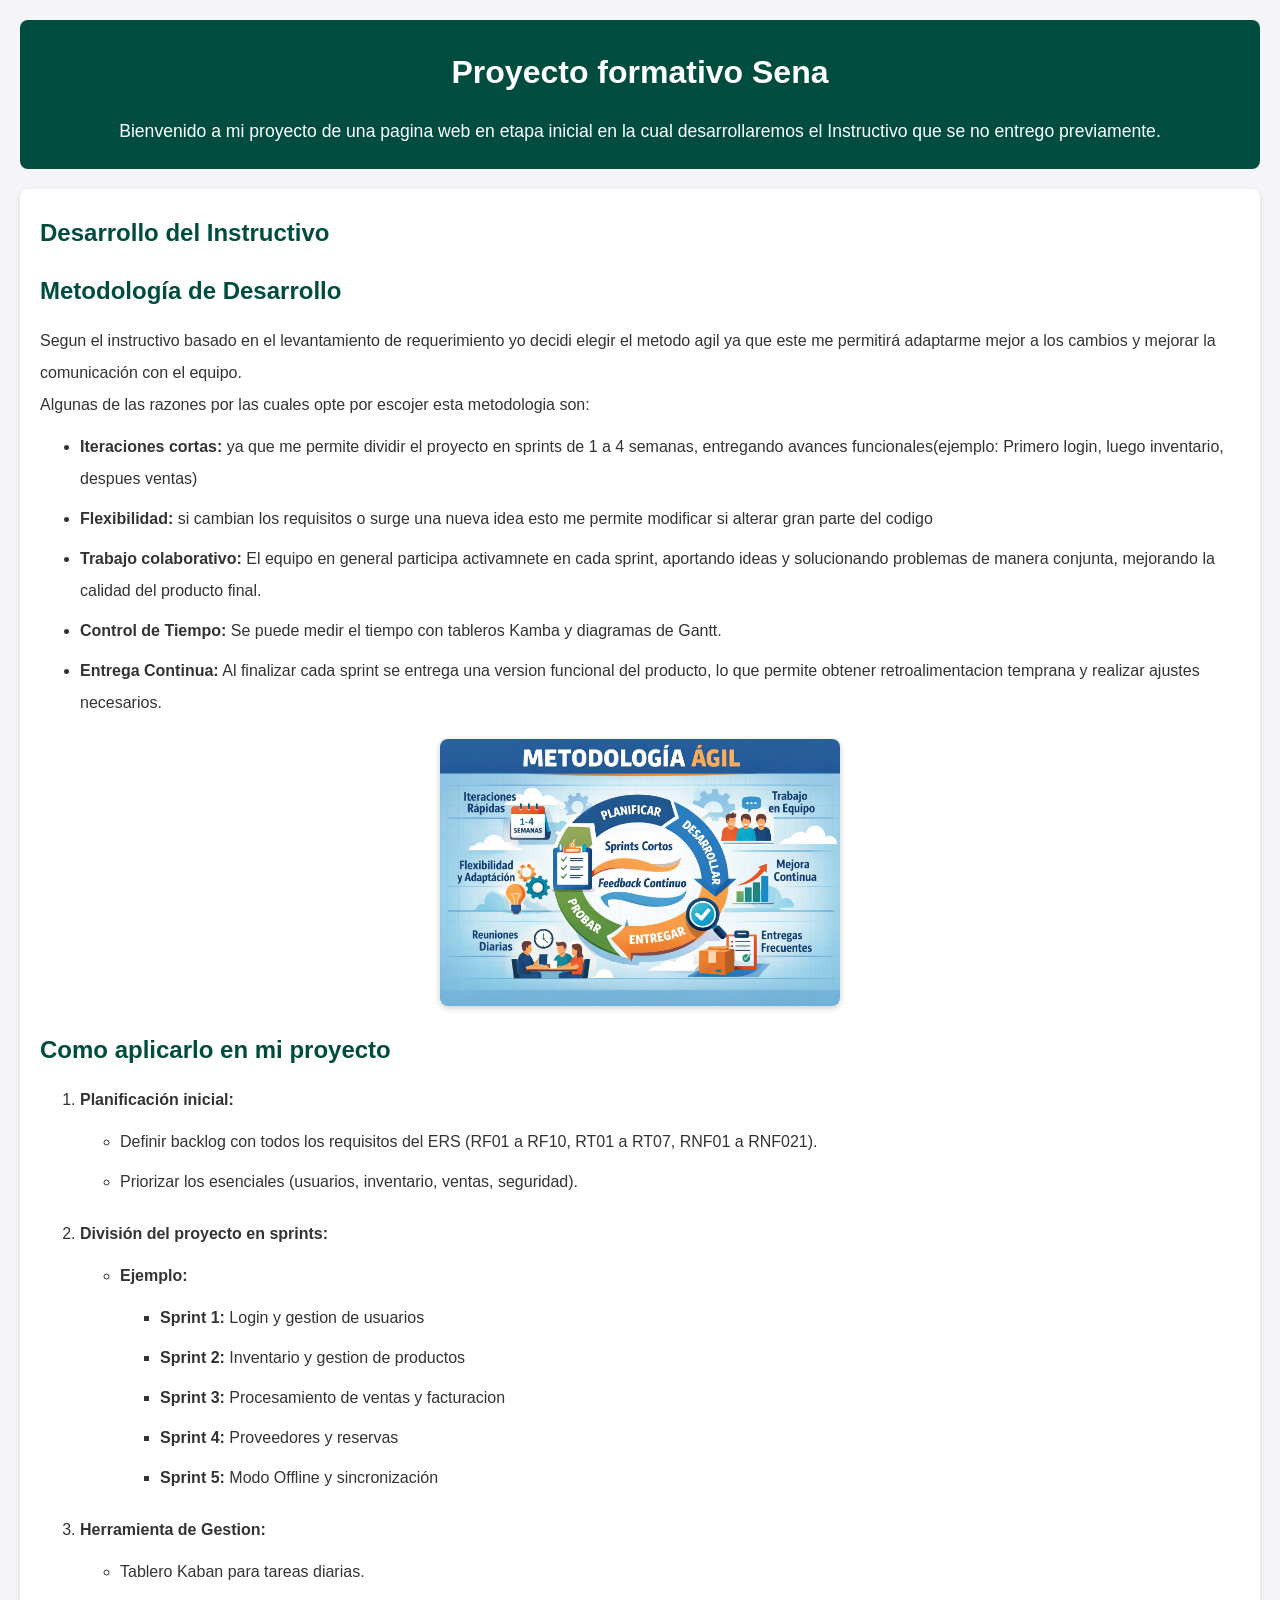
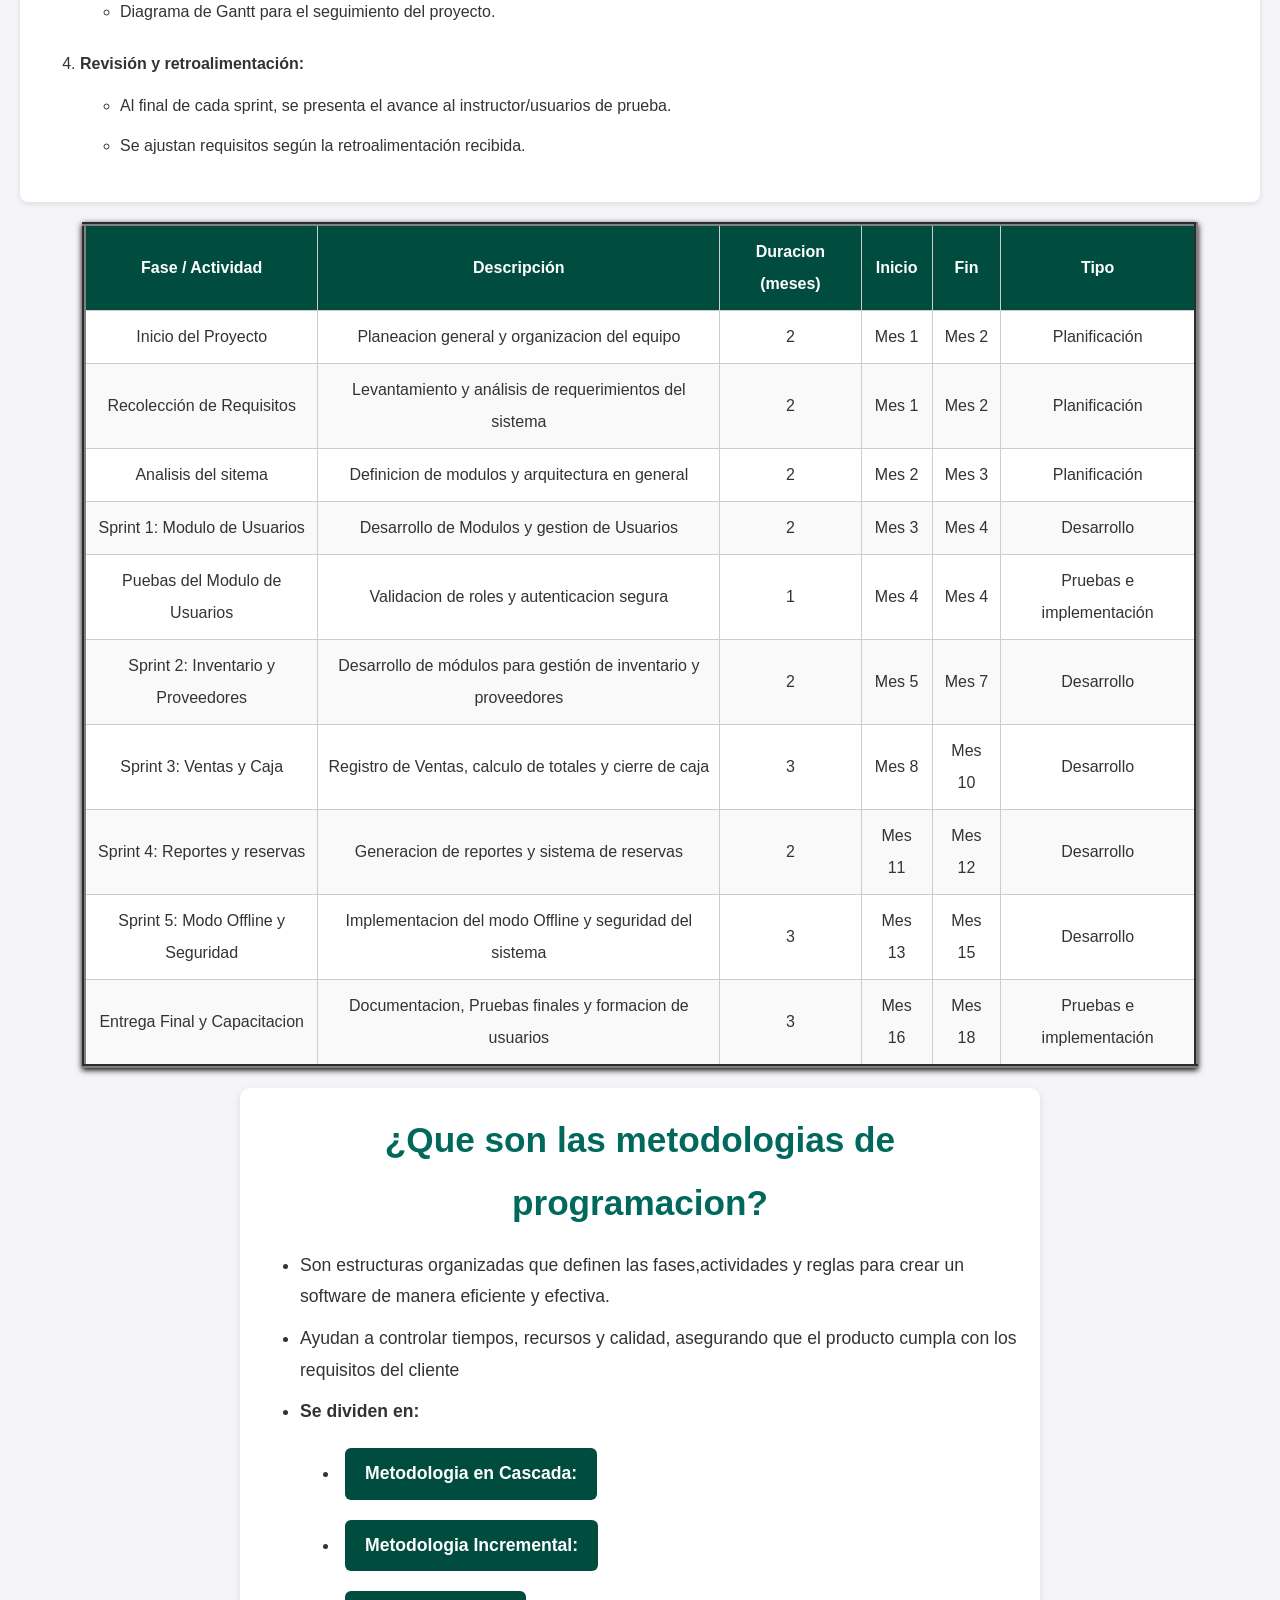
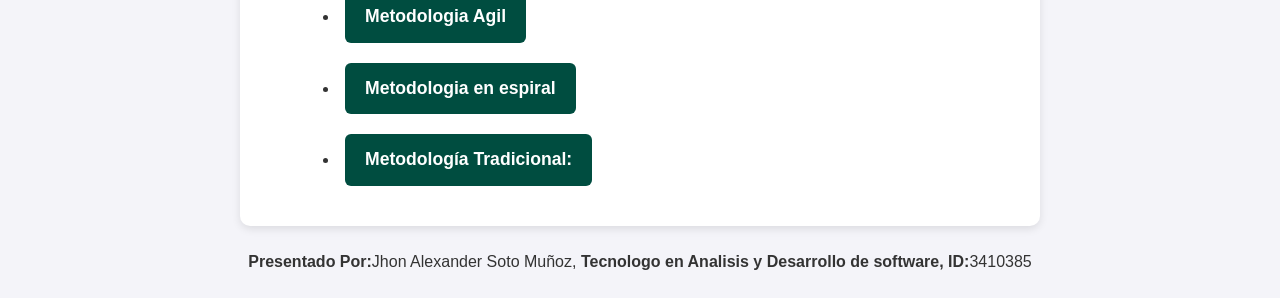
<file: index.html>
<!DOCTYPE html>
<html lang="en">
<head>
    <meta charset="UTF-8">
    <title>Proyecto formativo Sena</title>
    <link rel="stylesheet" href="styles.css">
    <link rel="icon" type="image/x-icon" href="Img\icons8-favicon-48.png">
</head>
<body>
    <header>
        <h1>Proyecto formativo Sena</h1>
        <p>Bienvenido a mi proyecto de una pagina web en etapa inicial en la cual desarrollaremos el Instructivo que se no entrego previamente.</p>
    </header>

    <section class="desarrollo-instructivo">
        <h1>Desarrollo del Instructivo</h1>
        <h2>Metodología de Desarrollo</h2>
        <p>Segun el instructivo basado en el levantamiento de requerimiento yo decidi elegir el metodo agil ya que este me permitirá adaptarme mejor a los cambios y mejorar la comunicación con el equipo.</p>
        <p>Algunas de las razones por las cuales opte por escojer esta metodologia son:</p>

        <!-- <ul></ul> se usa para crear una lista desordenada de biñetas, <ol><ol> se usa para crear una lista ordenada con numeros cabe resalatar que estas dos opciones al inicio de cada texto debe ir con un <li></li> al inicio y al final -->
        
        <ul>
            <li><b>Iteraciones cortas:</b> ya que me permite dividir el proyecto en sprints de 1 a 4 semanas, entregando avances funcionales(ejemplo: Primero login, luego inventario, despues ventas)</li>
            <li><b>Flexibilidad:</b> si cambian los requisitos o surge una nueva idea esto me permite modificar si alterar gran parte del codigo</li>
            <li><b>Trabajo colaborativo:</b> El equipo en general participa activamnete en cada sprint, aportando ideas y solucionando problemas de manera conjunta, mejorando la calidad del producto final.</li>
            <li><b>Control de Tiempo:</b> Se puede medir el tiempo con tableros Kamba y diagramas de Gantt.</li>
            <li><b>Entrega Continua:</b> Al finalizar cada sprint se entrega una version funcional del producto, lo que permite obtener retroalimentacion temprana y realizar ajustes necesarios.</li>
        </ul>
        <center>
            <img src="Img\Metodologia_Agil.png" alt="Metodologia Agil" width="400">
        </center>
        <h2>Como aplicarlo en mi proyecto</h2>
            <ol>
                <li><b>Planificación inicial:</b>
                <ul>
                    <li>Definir backlog con todos los requisitos del ERS (RF01 a RF10, RT01 a RT07, RNF01 a RNF021).</li>
                    <li>Priorizar los esenciales (usuarios, inventario, ventas, seguridad).</li>
                </ul>
                </li>
                <li><b>División del proyecto en sprints:</b>
                <ul>
                    <li><b>Ejemplo:</b>
                        <ul>
                            <li><b>Sprint 1:</b> Login y gestion de usuarios</li>
                            <li><b>Sprint 2:</b> Inventario y gestion de productos</li>
                            <li><b>Sprint 3:</b> Procesamiento de ventas y facturacion</li>
                            <li><b>Sprint 4:</b> Proveedores y reservas</li>
                            <li><b>Sprint 5:</b> Modo Offline y sincronización</li>
                        </ul>
                    </li>   
                </ul>
                </li>
                <li><b>Herramienta de Gestion:</b>
                <ul>
                    <li>Tablero Kaban para tareas diarias.</li>
                    <li>Diagrama de Gantt para el seguimiento del proyecto.</li>
                </ul>
                </li>
                <li><b>Revisión y retroalimentación:</b>
                <ul>
                    <li>Al final de cada sprint, se presenta el avance al instructor/usuarios de prueba.</li>
                    <li>Se ajustan requisitos según la retroalimentación recibida.</li>
                </ul>
                </li>
            </ol>
    </section>

<!-- Tabla de Cronograma / <table> crea la tabla / border="1" pone bordes / 
    cellspacing="0"  elimina espacios entre celdas / cellpadding="8"  añade espacio interno a las celdas / 
    <thead> encabezado de la tabla / <tr> fila de la tabla / <th> Celda de encabezado (se muestra en negrilla) / 
    <tbody> contenido de la tabla <td> celda de datos dentro de la tabla
    <td> y <th> siempre van dentro de <tr> 
    -->
<center>
<table border="4" cellspacing="2" cellpadding="8">
    <thead>
        <tr>
            <th>Fase / Actividad</th>
            <th>Descripción</th>
            <th>Duracion (meses)</th>
            <th>Inicio</th>
            <th>Fin</th>
            <th>Tipo</th>
        </tr>
    </thead>
    <tbody>
        <tr>
            <td>Inicio del Proyecto</td>
            <td>Planeacion general y organizacion del equipo</td>
            <td>2</td>
            <td>Mes 1</td>
            <td>Mes 2</td>
            <td>Planificación</td>
        </tr>
        <tr>
            <td>Recolección de Requisitos</td>
            <td>Levantamiento y análisis de requerimientos del sistema</td>
            <td>2</td>
            <td>Mes 1</td>
            <td>Mes 2</td>
            <td>Planificación</td>
        </tr>
        <tr>
            <td>Analisis del sitema</td>
            <td>Definicion de modulos y arquitectura en general</td>
            <td>2</td>
            <td>Mes 2</td>
            <td>Mes 3</td>
            <td>Planificación</td>
        </tr>
        <tr>
            <td>Sprint 1: Modulo de Usuarios</td>
            <td>Desarrollo de Modulos y gestion de Usuarios</td>
            <td>2</td>
            <td>Mes 3</td>
            <td>Mes 4</td>
            <td>Desarrollo</td>
        </tr>
        <tr>
            <td>Puebas del Modulo de Usuarios</td>
            <td>Validacion de roles y autenticacion segura</td>
            <td>1</td>
            <td>Mes 4</td>
            <td>Mes 4</td>
            <td>Pruebas e implementación</td>
        </tr>
        <tr>
            <td>Sprint 2: Inventario y Proveedores</td>
            <td>Desarrollo de módulos para gestión de inventario y proveedores</td>
            <td>2</td>
            <td>Mes 5</td>
            <td>Mes 7</td>
            <td>Desarrollo</td>
        </tr>
        <tr>

            <td>Sprint 3: Ventas y Caja</td>
            <td>Registro de Ventas, calculo de totales y cierre de caja</td>
            <td>3</td>
            <td>Mes 8</td>
            <td>Mes 10</td>
            <td>Desarrollo</td>
        </tr>
        <tr>
            <td>Sprint 4: Reportes y reservas</td>
            <td>Generacion de reportes y sistema de reservas</td>
            <td>2</td>
            <td>Mes 11</td>
            <td>Mes 12</td>
            <td>Desarrollo</td>
        </tr>
        <tr>
            <td>Sprint 5: Modo Offline y Seguridad</td>
            <td>Implementacion del modo Offline y seguridad del sistema</td>
            <td>3</td>
            <td>Mes 13</td>
            <td>Mes 15</td>
            <td>Desarrollo</td>
        </tr>
        <tr>
            <td>Entrega Final y Capacitacion</td>
            <td>Documentacion, Pruebas finales y formacion de usuarios</td>
            <td>3</td>
            <td>Mes 16</td>
            <td>Mes 18</td>
            <td>Pruebas e implementación</td> 
        </tr>
    </tbody>
</table>
</center>
  
<div class="Hiper-vinculos">
    <h1>¿Que son las metodologias de programacion?</h1>
    <ul>
        <li>Son estructuras organizadas que definen las fases,actividades y reglas para crear un software de manera eficiente y efectiva.</li>
        <li>Ayudan a controlar tiempos, recursos y calidad, asegurando que el producto cumpla con los requisitos del cliente</li>
        <li><b>Se dividen en:</b>
            <ul class="listaa">
                <li><a href="Metodologias\M_Cascada.html">Metodologia en Cascada:</a></li>
                <li><a href="Metodologias\M_Incremental.html">Metodologia Incremental:</a></li>
                <li><a href="Metodologias\M_Agil.html">Metodologia Agil</a></li>
                <li><a href="Metodologias\M_Espiral.html">Metodologia en espiral</a></li>
                <li><a href="Metodologias\M_Tradicional.html">Metodología Tradicional:</a></li>
            </ul>
        </li>
    </ul>   
</div>
<center>
    <p><b>Presentado Por:</b>Jhon Alexander Soto Muñoz, <b>Tecnologo en Analisis y Desarrollo de software,</b> <b>ID:</b>3410385</p>
</center>
</body>
</html>
</file>
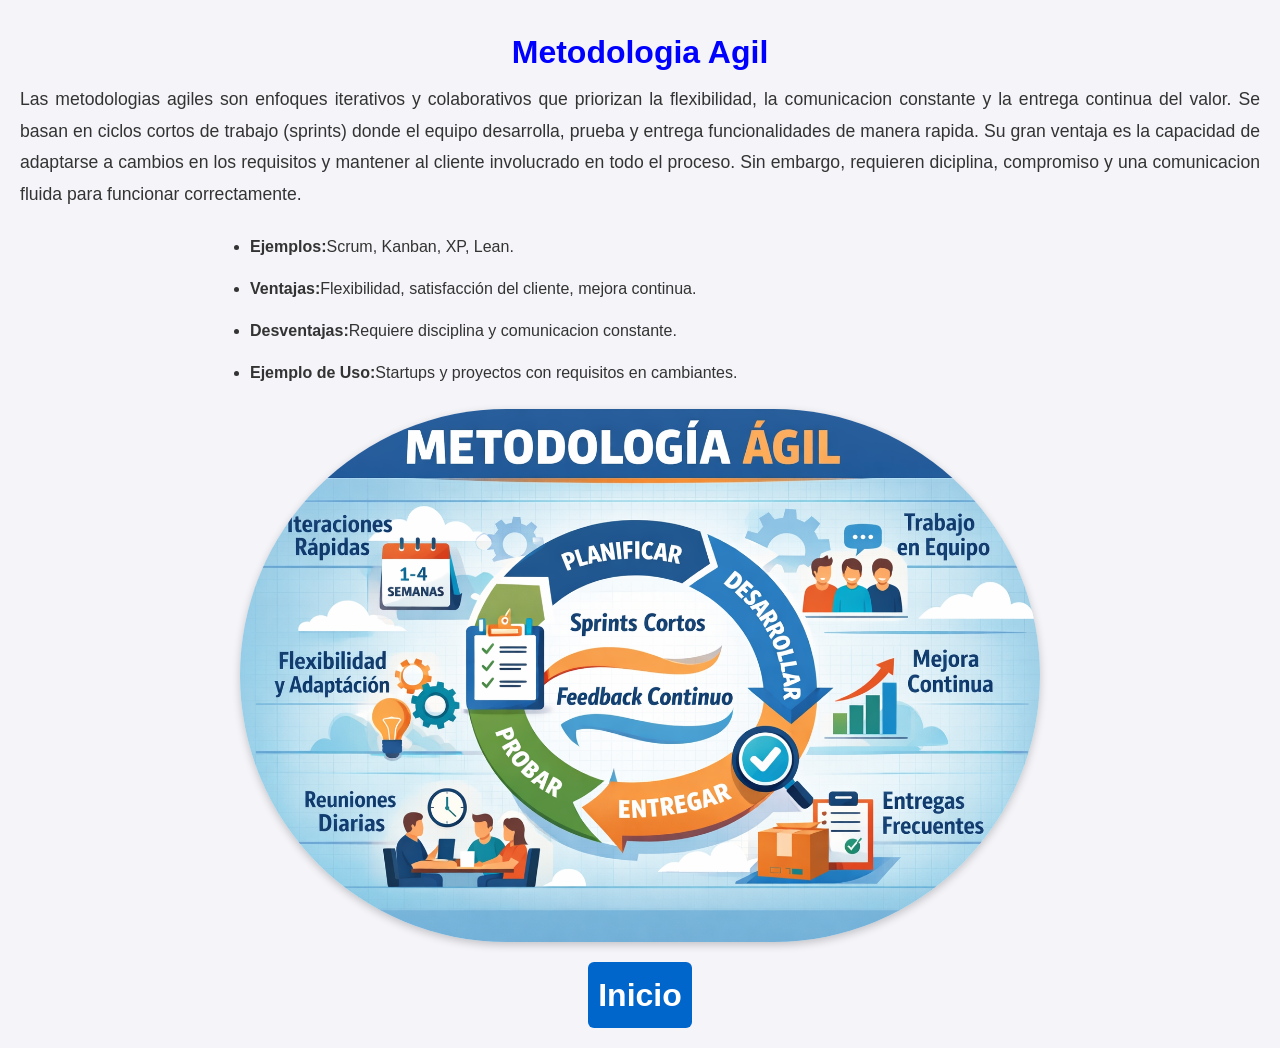
<file: Metodologias/M_Agil.html>
<!DOCTYPE html>
<html lang="en">
<head>
    <meta charset="UTF-8">
    <meta name="viewport" content="width=device-width, initial-scale=1.0">
    <title>Metodologia Agil</title>
    <link rel="stylesheet" href="../styles.css">
    <link rel="icon" type="image/x-icon" href="/Img\icons8-favicon-48.png">
</head>
<body class="agil">
    <h1>Metodologia Agil</h1>
    <p>Las metodologias agiles son enfoques iterativos y colaborativos que priorizan la flexibilidad, la comunicacion constante y la entrega continua del valor. Se basan en ciclos cortos de trabajo (sprints) donde el equipo desarrolla, prueba y entrega funcionalidades de manera rapida. Su gran ventaja es la capacidad de adaptarse a cambios en los requisitos y mantener al cliente involucrado en todo el proceso. Sin embargo, requieren diciplina, compromiso y una comunicacion fluida para funcionar correctamente.</p>
    <ul>
        <li><b>Ejemplos:</b>Scrum, Kanban, XP, Lean.</li>
        <li><b>Ventajas:</b>Flexibilidad, satisfacción del cliente, mejora continua.</li>
        <li><b>Desventajas:</b>Requiere disciplina y comunicacion constante.</li>
        <li><b>Ejemplo de Uso:</b>Startups y proyectos con requisitos en cambiantes.</li>
    </ul>
    <center>
        <img src="/Img/Metodologia_Agil.png" alt="Metodologia Agil" width="800">
    </center>
    <footer>
        <h1><a href="../index.html">Inicio</a></h1>
    </footer>
</body>
</html>
</file>
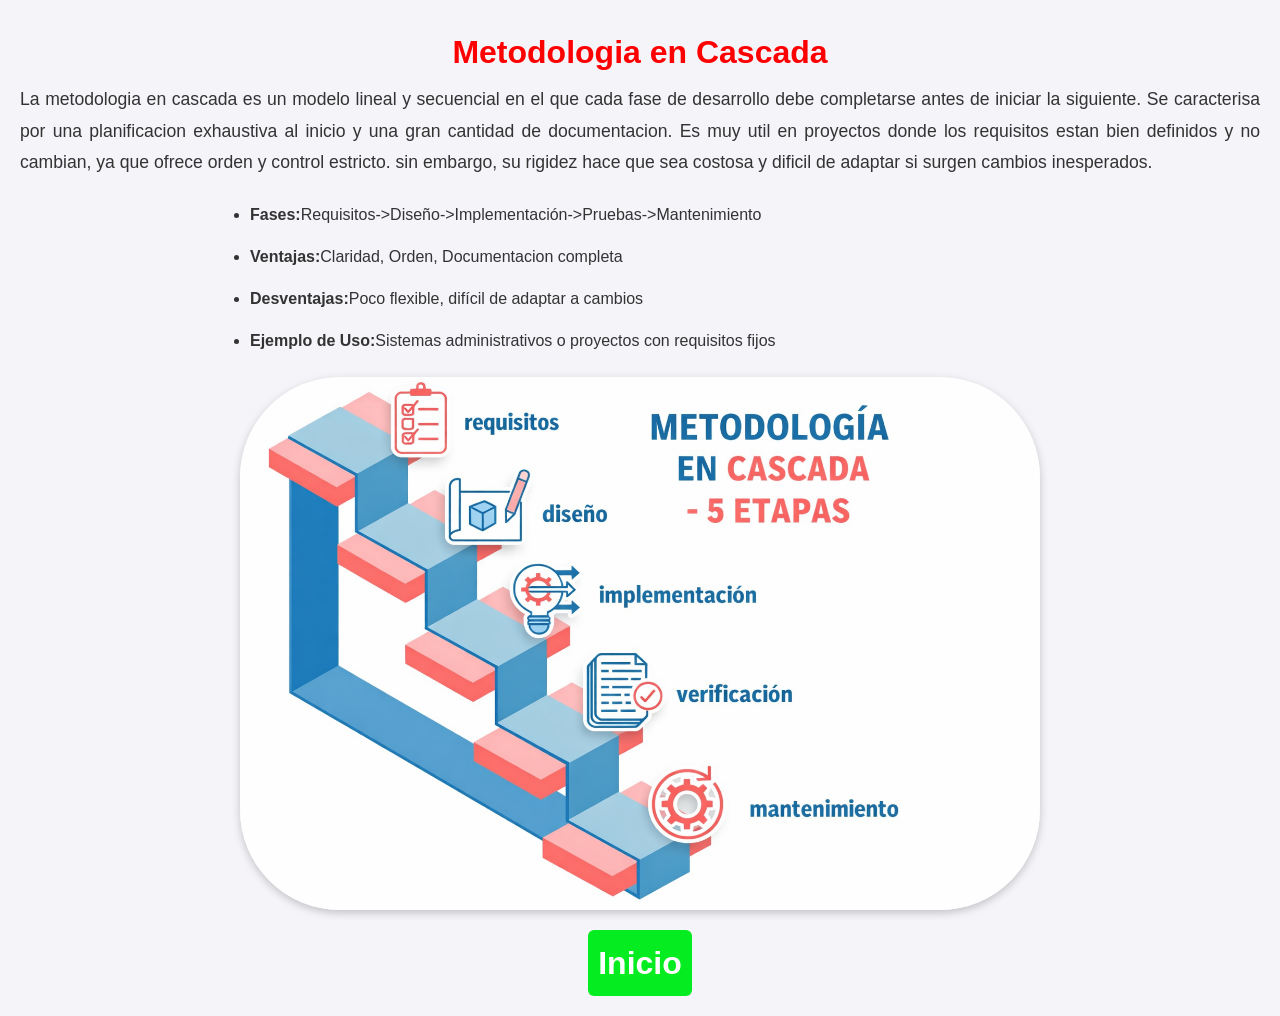
<file: Metodologias/M_Cascada.html>
<!DOCTYPE html>
<html lang="en">
<head>
    <meta charset="UTF-8">
    <meta name="viewport" content="width=device-width, initial-scale=1.0">
    <title>Metodologia en Cascada</title>
    <link rel="icon" type="image/x-icon" href="/Img\icons8-favicon-48.png">
    <link rel="stylesheet" href="/styles.css">
</head>
<body class="cascada">
    <h1>Metodologia en Cascada</h1>
    <p>La metodologia en cascada es un modelo lineal y secuencial en el que cada fase de desarrollo debe completarse antes de iniciar la siguiente. Se caracterisa por una planificacion exhaustiva al inicio y una gran cantidad de documentacion. Es muy util en proyectos donde los requisitos estan bien definidos y no cambian, ya que ofrece orden y control estricto. sin embargo, su rigidez hace que sea costosa y dificil de adaptar si surgen cambios inesperados.</p>
    <ul>
        <li><b>Fases:</b>Requisitos->Diseño->Implementación->Pruebas->Mantenimiento</li>
        <li><b>Ventajas:</b>Claridad, Orden, Documentacion completa</li>
        <li><b>Desventajas:</b>Poco flexible, difícil de adaptar a cambios</li>
        <li><b>Ejemplo de Uso:</b>Sistemas administrativos o proyectos con requisitos fijos</li>
    </ul>
<center>
    <img src="/Img/Metodologia Cascada.png" alt="Metodologia en Cascada" width="800">
</center>
    <footer>
        <h1><a href="../index.html">Inicio</a></h1>
    </footer>
</body>
</html>
</file>
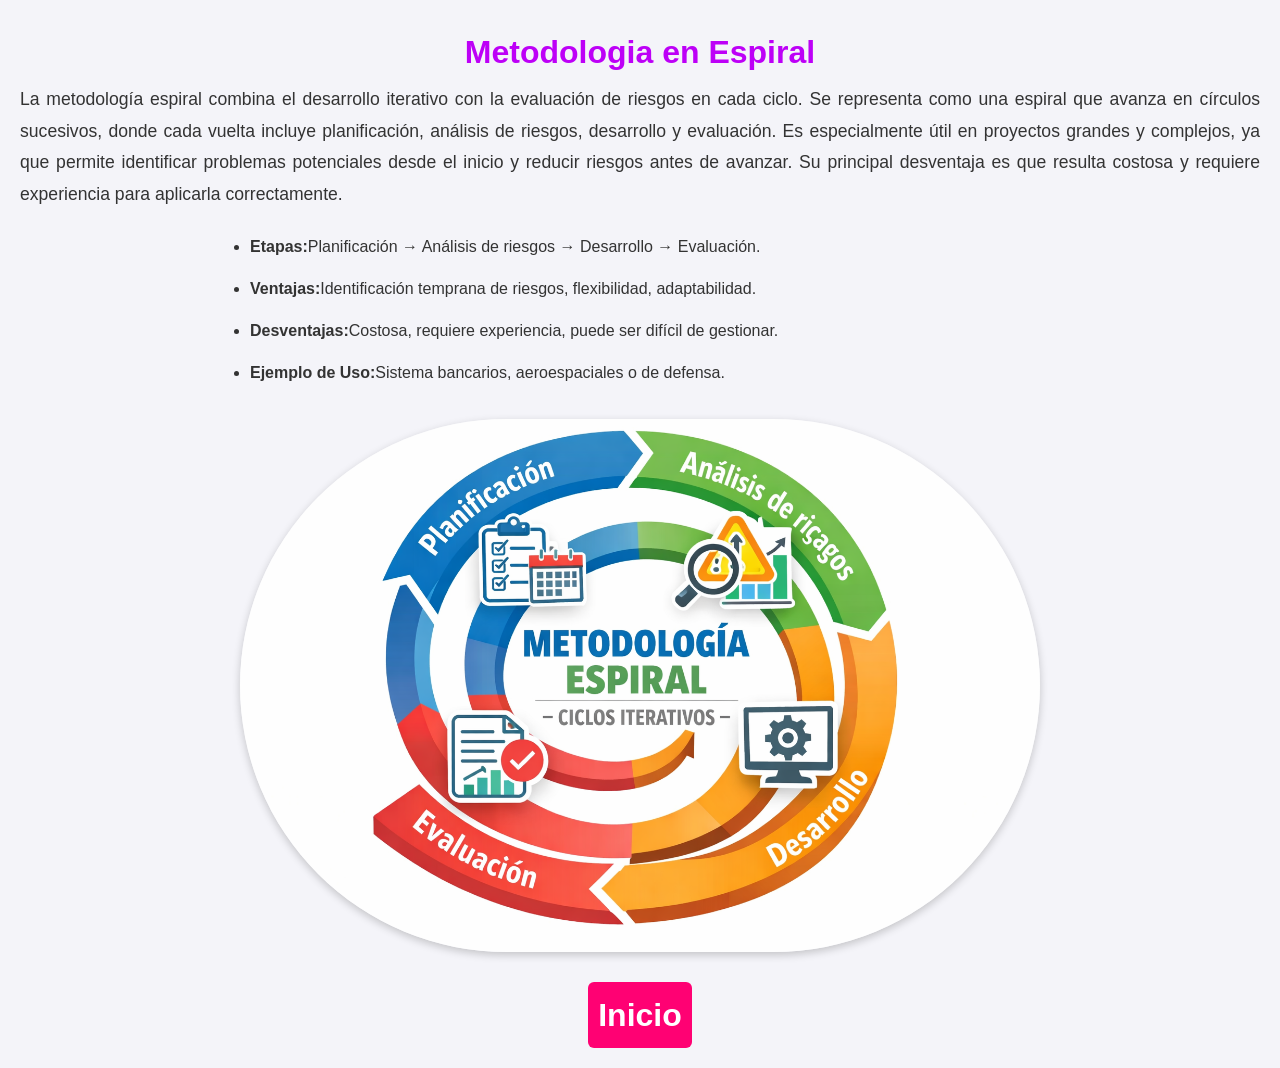
<file: Metodologias/M_Espiral.html>
<!DOCTYPE html>
<html lang="en">
<head>
    <meta charset="UTF-8">
    <meta name="viewport" content="width=device-width, initial-scale=1.0">
    <title>Metodologia en Espiral</title>
    <link rel="icon" type="image/x-icon" href="/Img\icons8-favicon-48.png">
    <link rel="stylesheet" href="/styles.css">
</head>
<body class="Espiral">
    <h1>Metodologia en Espiral</h1>
    <p>La metodología espiral combina el desarrollo iterativo con la evaluación de riesgos en cada ciclo. Se representa como una espiral que avanza en círculos sucesivos, donde cada vuelta incluye planificación, análisis de riesgos, desarrollo y evaluación. Es especialmente útil en proyectos grandes y complejos, ya que permite identificar problemas potenciales desde el inicio y reducir riesgos antes de avanzar. Su principal desventaja es que resulta costosa y requiere experiencia para aplicarla correctamente.</p>
    <ul>
        <li><b>Etapas:</b>Planificación → Análisis de riesgos → Desarrollo → Evaluación.</li>
        <li><b>Ventajas:</b>Identificación temprana de riesgos, flexibilidad, adaptabilidad.</li>
        <li><b>Desventajas:</b>Costosa, requiere experiencia, puede ser difícil de gestionar.</li>
        <li><b>Ejemplo de Uso:</b>Sistema bancarios, aeroespaciales o de defensa.</li>
    </ul>
    <center>
        <img src="/Img/Metodologia_Espiral.png" alt="Metodologia en Espiral" width="800">
    </center>
    <footer>
        <h1><a href="../index.html">Inicio</a></h1>
    </footer>
</body>
</html>
</file>
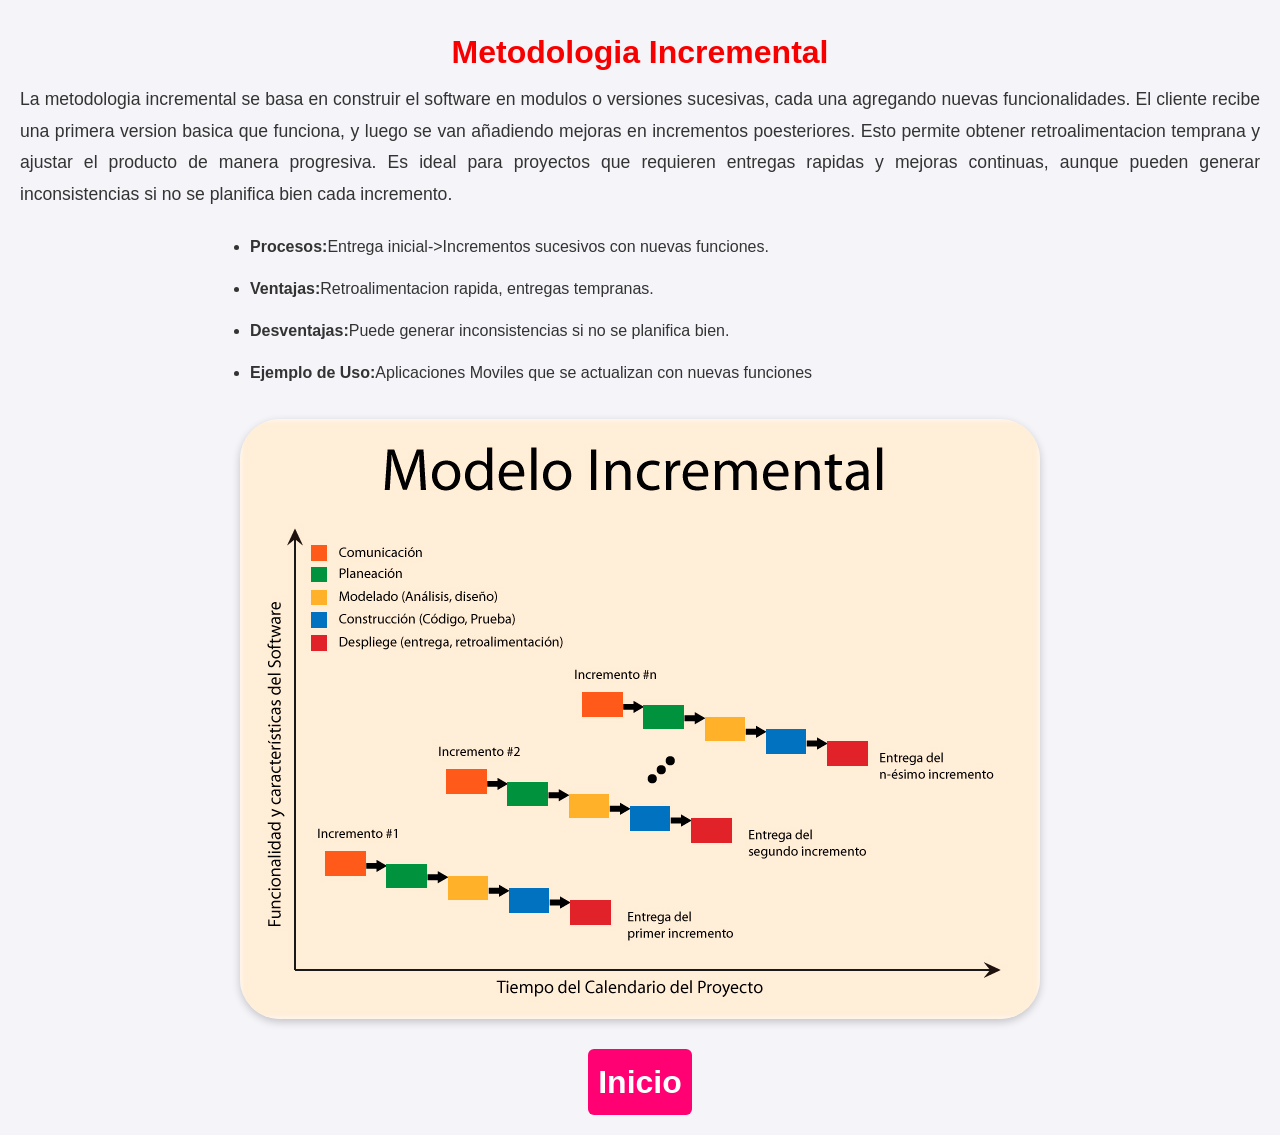
<file: Metodologias/M_Incremental.html>
<!DOCTYPE html>
<html lang="en">
<head>
    <meta charset="UTF-8">
    <meta name="viewport" content="width=device-width, initial-scale=1.0">
    <title>Metodologia Incremental</title>
    <link rel="icon" type="image/x-icon" href="/Img\icons8-favicon-48.png">
    <link rel="stylesheet" href="/styles.css">
</head>
<body class="incremental">
    <h1>Metodologia Incremental</h1>
    <p>La metodologia incremental se basa en construir el software en modulos o versiones sucesivas, cada una agregando nuevas funcionalidades. El cliente recibe una primera version basica que funciona, y luego se van añadiendo mejoras en incrementos poesteriores. Esto permite obtener retroalimentacion temprana y ajustar el producto de manera progresiva. Es ideal para proyectos que requieren entregas rapidas y mejoras continuas, aunque pueden generar inconsistencias si no se planifica bien cada incremento.</p>
    <ul>
        <li><b>Procesos:</b>Entrega inicial->Incrementos sucesivos con nuevas funciones.</li>
        <li><b>Ventajas:</b>Retroalimentacion rapida, entregas tempranas.</li>
        <li><b>Desventajas:</b>Puede generar inconsistencias si no se planifica bien.</li>
        <li><b>Ejemplo de Uso:</b>Aplicaciones Moviles que se actualizan con nuevas funciones</li>
    </ul>
    <center>
        <img src="/Img/Metodologia_incremental.jpg" alt="Metodologia Incremental" width="800">
    </center>
    <footer>
        <h1><a href="../index.html">Inicio</a></h1>
    </footer>
</body>
</html>
</file>
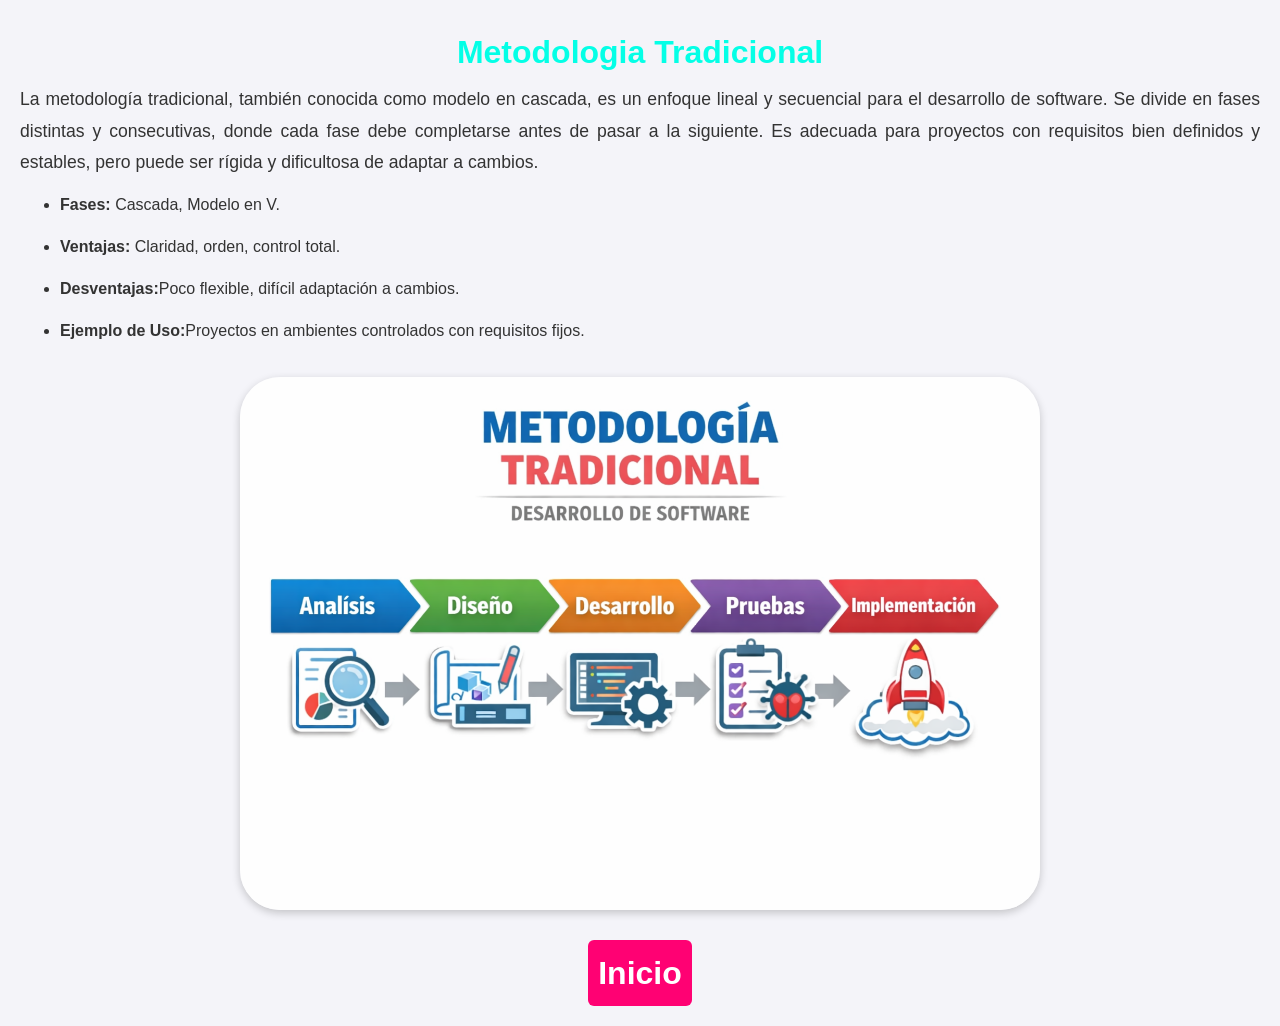
<file: Metodologias/M_Tradicional.html>
<!DOCTYPE html>
<html lang="en">
<head>
    <meta charset="UTF-8">
    <meta name="viewport" content="width=device-width, initial-scale=1.0">
    <title>Metodologia Tradicional</title>
    <link rel="icon" type="image/x-icon" href="/Img\icons8-favicon-48.png">
    <link rel="stylesheet" href="/styles.css">
</head>
<body class="tradicional">
    <h1>Metodologia Tradicional</h1>
    <p>La metodología tradicional, también conocida como modelo en cascada, es un enfoque lineal y secuencial para el desarrollo de software. Se divide en fases distintas y consecutivas, donde cada fase debe completarse antes de pasar a la siguiente. Es adecuada para proyectos con requisitos bien definidos y estables, pero puede ser rígida y dificultosa de adaptar a cambios.</p>
    <ul>
        <li><b>Fases:</b> Cascada, Modelo en V.</li>
        <li><b>Ventajas:</b> Claridad, orden, control total.</li>
        <li><b>Desventajas:</b>Poco flexible, difícil adaptación a cambios.</li>
        <li><b>Ejemplo de Uso:</b>Proyectos en ambientes controlados con requisitos fijos.</li>
    </ul>
    <center>
        <img src="/Img/Metodologia_Tradicional.png" alt="Metodologia Tradicional" width="800">
    </center>
    <footer>
        <h1><a href="../index.html">Inicio</a></h1>
    </footer>
</body>
</html>
</file>
<file: styles.css>
/* Reset elimina las margenes que vienen por defecto */
*{
    margin: 0; /* Elimina los margenes por defecto de todos los elementos */
    padding: 0;  /* Elimina el relleno por defecto de todos los elementos */
    box-sizing: border-box; /* Hace que el padding y el border se incluyan dentro del ancho y alto total de los elementos */ 
}


/* Estilo general */
body {
    font-family: Arial, Helvetica, sans-serif; /* Fuente legible y moderna */
    line-height: 2.0; /* Interlineado */
    background-color: #f4f4f9; /* Color de fondo */
    color: #333; /* Color de texto */
    padding: 20px; /* Espacio alrededor (el bordeado) */
}

/* Encabezado */
header {
    background: #004d40; /* Color de fondo del encabezado */
    color: #fff; /* Color del texto del encabezado */
    padding: 20px; /* Espacio alrededor (el bordeado) */
    margin-bottom: 20px; /* Espacio debajo del encabezado */
    border-radius: 8px; /* Bordes redondeados */
    text-align: center; /* Centra el texto dentro del encabezado */
}

header h1 {
    color: #fff;
    margin-bottom: 10px; /* Espacio debajo del título */
    font-size: 2rem; /* Tamaño para el título del encabezado */
}

header p {
    font-size: 1.1rem; /* Tamaño de fuente para el párrafo del encabezado */
}

/* Secciones */
section {
    background: #ffffff; /* Fondo blanco para las secciones */
    padding: 20px; /* Espacio alrededor (el bordeado) */
    margin-bottom: 20px;  /* Espacio debajo de cada sección */
    border-radius: 8px; /* Bordes redondeados */
    box-shadow: 0 2px 6px rgba(0,0,0,0.1); /* Sombra para dar profundidad */
}

section h1, section h2 { 
    color: #004d40; /* Color para los títulos de las secciones */
    margin-bottom: 10px; /* Espacio debajo de los títulos */
}

/* Listas */
ul, ol {
    margin: 10px 0 20px 40px; /* Margen para separar las listas del texto */
}

li {
    margin-bottom: 8px; /* Espacio debajo de cada elemento de la lista */
}

/* Imagen centrada */
img {
    display: block; /* Hace que la imagen se comporte como un bloque para centrarla */
    margin: 20px auto; /* Centra la imagen horizontalmente y agrega espacio arriba y abajo */
    border-radius: 8px; /* Bordes redondeados para las imágenes */
    box-shadow: 0 2px 6px rgba(0,0,0,0.2); /* Sombra para dar profundidad a las imágenes */
}

/* Tablas */
table {
    width: 90%; /* Ancho de la tabla */
    margin: 20px auto; /* Centra la tabla horizontalmente y agrega espacio arriba y abajo */
    border-collapse: collapse; /* Elimina los espacios entre las celdas */
    background: #fff; /* Fondo blanco para la tabla */
    box-shadow: 0 2px 6px rgba(0,0,0,1.0); /* Sombra para dar profundidad a la tabla */
}

table th, table td {
    border: 1px solid #ccc; /* Borde para las celdas internas y externas*/
    padding: 10px; /* Espacio dentro de las celdas */
    text-align: center; /* Centra el texto dentro de las celdas */
}

table th {
    background: #004d40; /* Fondo para los encabezados de la tabla */
    color: #fff; /* Color del texto para los encabezados de la tabla */
}

table tr:nth-child(even) { 
    background: #f9f9f9; /* Fondo para las filas pares de la tabla */
}

/* Contenedor de la sección Hiper vinculos */
.Hiper-vinculos {
    background: #ffffff; /* Fondo blanco para contraste */
    padding: 20px;
    margin: 20px auto;
    border-radius: 10px;
    max-width: 800px; /* Limita el ancho para que no se vea desordenado */
    box-shadow: 0 3px 8px rgba(0,0,0,0.1);
    font-size: 1.1rem;
    line-height: 1.8;
}

/* Título principal */
.Hiper-vinculos h1 {
    text-align: center;
    color: #00695c;
    margin-bottom: 15px;
}

/* Listas */
.Hiper-vinculos ul {
    list-style-type: disc; /* Viñetas normales */
    margin: 15px 0 15px 40px;
}

.Hiper-vinculos li {
    margin-bottom: 10px;
}

/* Enlaces dentro de listas */
.listaa li a {
    display: inline-block; /* Se comportan como bloques pequeños */
    padding: 10px 20px;
    margin: 5px;
    background-color: #004d40; 
    color: #fff; /* Azul visible */
    border-radius: 6px;
    text-decoration: none;
    font-weight: bold;
    transition: background 0.3s;
}

.listaa li a:hover {
    background: #5500ff; /* Azul al pasar el mouse */
}

/* Metodologia Agil */

body.agil h1 {
    color: blue;
    text-align: center;
    font-size: 2rem;
}

body.agil p {
    text-align: justify; /* justifica el texto */
    font-size: 1.1rem; /* tamaño de la letra */
    line-height: 1.8; /* interlineado */
}

body.agil ul {
    margin: 20px auto;
    max-width: 800px;
    padding-left: 10px;
}

body.agil li {
    margin-bottom: 10px;
}

body.agil img {
    display: block;
    margin: 20px auto;
    border-radius: 500px;
    box-shadow: 0 3px 8px rgba(0,0,0,0.2);
}

body.agil footer a {
    display: inline-block;
    padding: 1px 10px;
    background: #0066cc; /* Fondo azul */
    color: #fff; /* Texto blanco */
    border-radius: 6px;
    text-decoration: none;
    font-weight: bold;
    transition: background 0.5s ease;
}

body.agil footer a:hover {
    background: #ff6600; /* Cambia a naranja al pasar el mouse */
}

/* Metodologia Cascada */

body.cascada h1 {
    color: red;
    text-align: center;
    font-size: 2rem;
}

body.cascada p {
    text-align: justify; /* justifica el texto */
    font-size: 1.1rem; /* tamaño de la letra */
    line-height: 1.8; /* interlineado */
}

body.cascada ul {
    margin: 20px auto;
    max-width: 800px;
    padding-left: 10px;
}

body.cascada li {
    margin-bottom: 10px;
} 

body.cascada img {
    display: block;
    margin: 20px auto;
    border-radius: 100px;
    box-shadow: 0 3px 8px rgba(0,0,0,0.2);
}

body.cascada footer a {
    display: inline-block;
    padding: 1px 10px;
    background: #05ec20; /* Fondo verde */
    color: #fff; /* Texto blanco */
    border-radius: 6px;
    text-decoration: none;
    font-weight: bold;
    transition: background 0.5s ease;
}

body.cascada footer a:hover {
    background: #5300f8; /* Cambia a morado al pasar el mouse */
}

/* Metodologias en espiral */

body.Espiral h1 {
    color: rgb(189, 0, 247);
    text-align: center;
    font-size: 2rem;
}

body.Espiral p {
    text-align: justify; /* justifica el texto */
    font-size: 1.1rem; /* tamaño de la letra */
    line-height: 1.8; /* interlineado */
}

body.Espiral ul {
    margin: 20px auto;
    max-width: 800px;
    padding-left: 10px;
}

body.Espiral li {
    margin-bottom: 10px;
} 

body.Espiral img {
    display: block;
    margin: 30px auto;
    border-radius: 700px;
    box-shadow: 0 3px 8px rgba(0,0,0,0.2);
}

body.Espiral footer a {
    display: inline-block;
    padding: 1px 10px;
    background: #ff0173; /* Fondo verde */
    color: #fff; /* Texto blanco */
    border-radius: 6px;
    text-decoration: none;
    font-weight: bold;
    transition: background 0.5s ease;
}

body.Espiral footer a:hover {
    background: #03f758; /* Cambia a verde al pasar el mouse */
}

/* Metodologias incremental */

body.incremental h1 {
    color: rgb(247, 0, 0);
    text-align: center;
    font-size: 2rem;
}

body.incremental p {
    text-align: justify; /* justifica el texto */
    font-size: 1.1rem; /* tamaño de la letra */
    line-height: 1.8; /* interlineado */
}

body.incremental ul {
    margin: 20px auto;
    max-width: 800px;
    padding-left: 10px;
}

body.incremental li {
    margin-bottom: 10px;
} 

body.incremental img {
    display: block;
    margin: 30px auto;
    border-radius: 40px;
    box-shadow: 0 3px 8px rgba(0,0,0,0.2);
}

body.incremental footer a {
    display: inline-block;
    padding: 1px 10px;
    background: #ff0173; /* Fondo verde */
    color: #fff; /* Texto blanco */
    border-radius: 6px;
    text-decoration: none;
    font-weight: bold;
    transition: background 0.5s ease;
}

body.incremental footer a:hover {
    background: #03f758; /* Cambia a verde al pasar el mouse */
}

/* Metodologia Tradicional */

body.tradicional h1 {
    color: rgb(4, 255, 230);
    text-align: center;
    font-size: 2rem;
}

body.tradicional p {
    text-align: justify; /* justifica el texto */
    font-size: 1.1rem; /* tamaño de la letra */
    line-height: 1.8; /* interlineado */
}

body.tradicioal ul {
    margin: 20px auto;
    max-width: 800px;
    padding-left: 10px;
}

body.tradicional li {
    margin-bottom: 10px;
} 

body.tradicional img {
    display: block;
    margin: 30px auto;
    border-radius: 40px;
    box-shadow: 0 3px 8px rgba(0,0,0,0.2);
}

body.tradicional footer a {
    display: inline-block;
    padding: 1px 10px;
    background: #ff0173; /* Fondo verde */
    color: #fff; /* Texto blanco */
    border-radius: 6px;
    text-decoration: none;
    font-weight: bold;
    transition: background 0.5s ease;
}

body.tradicional footer a:hover {
    background: #0303f7; /* Cambia a azul al pasar el mouse */
}
</file>
